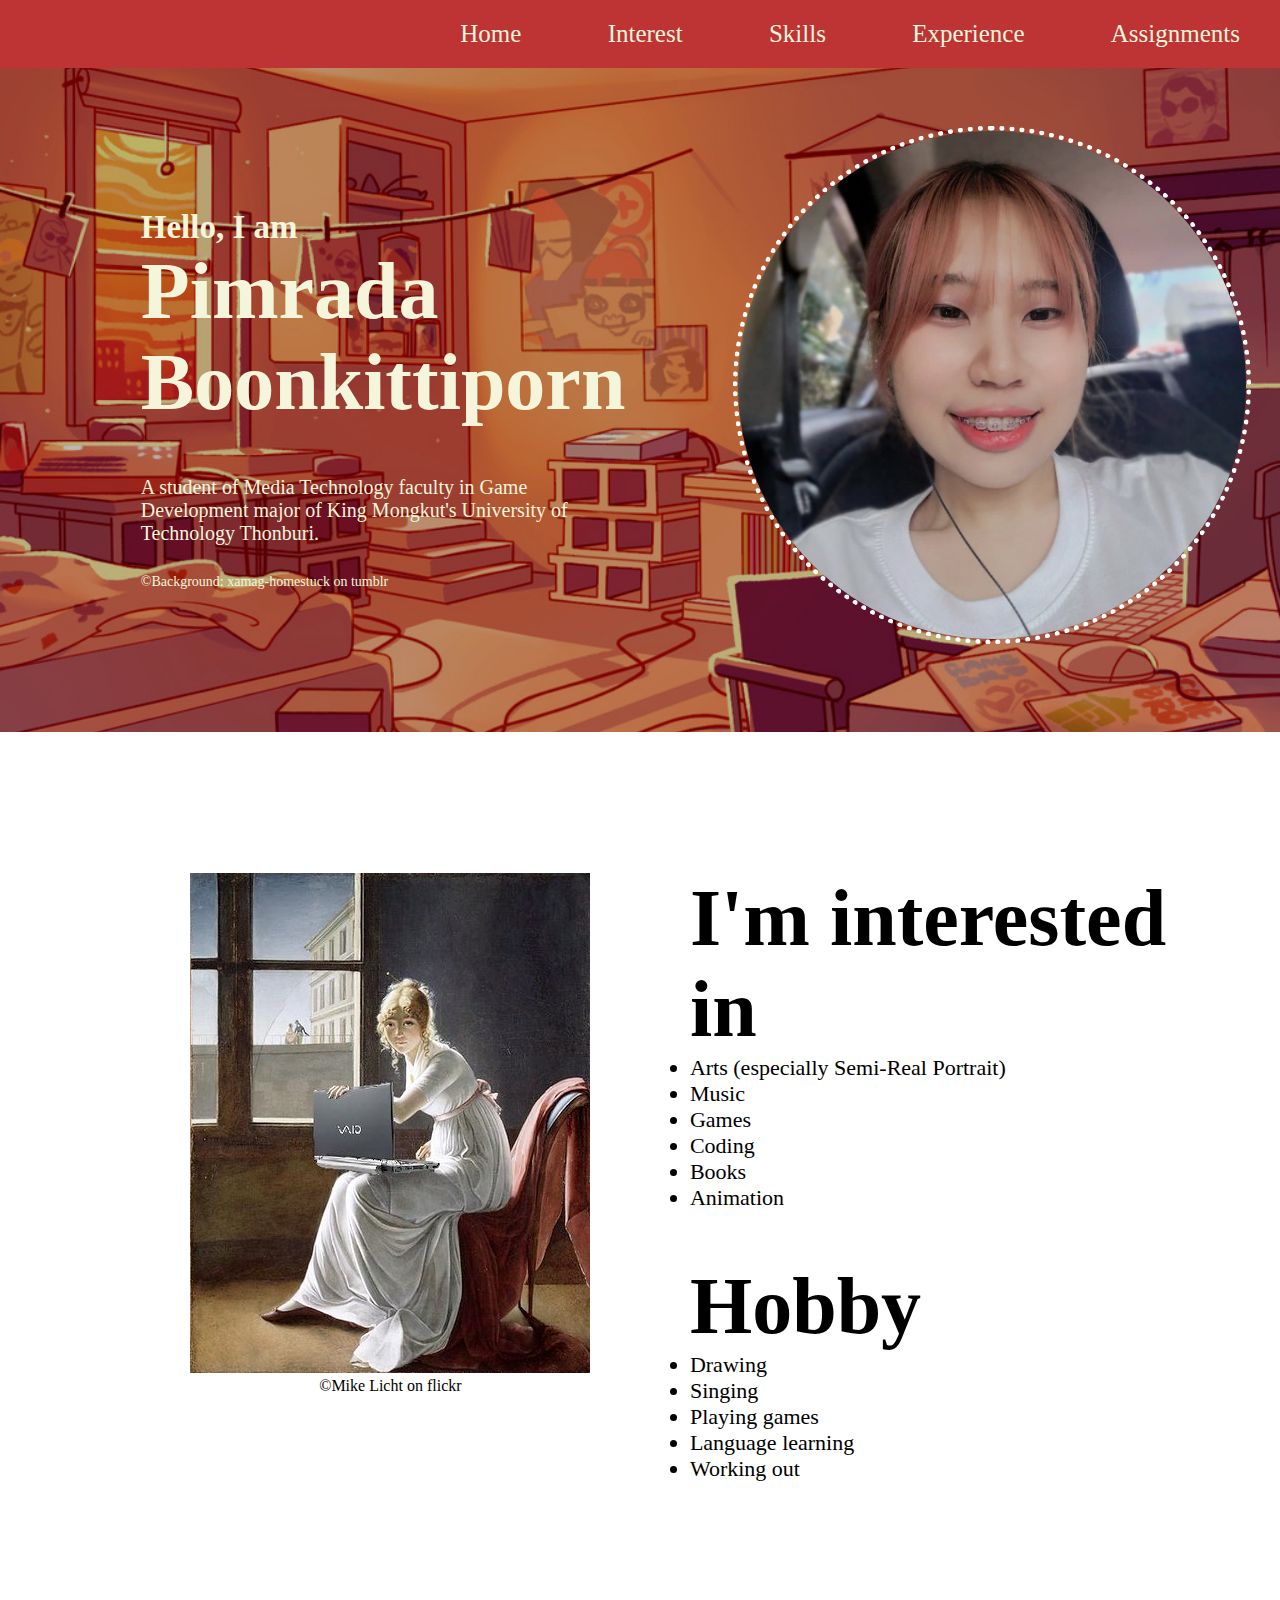
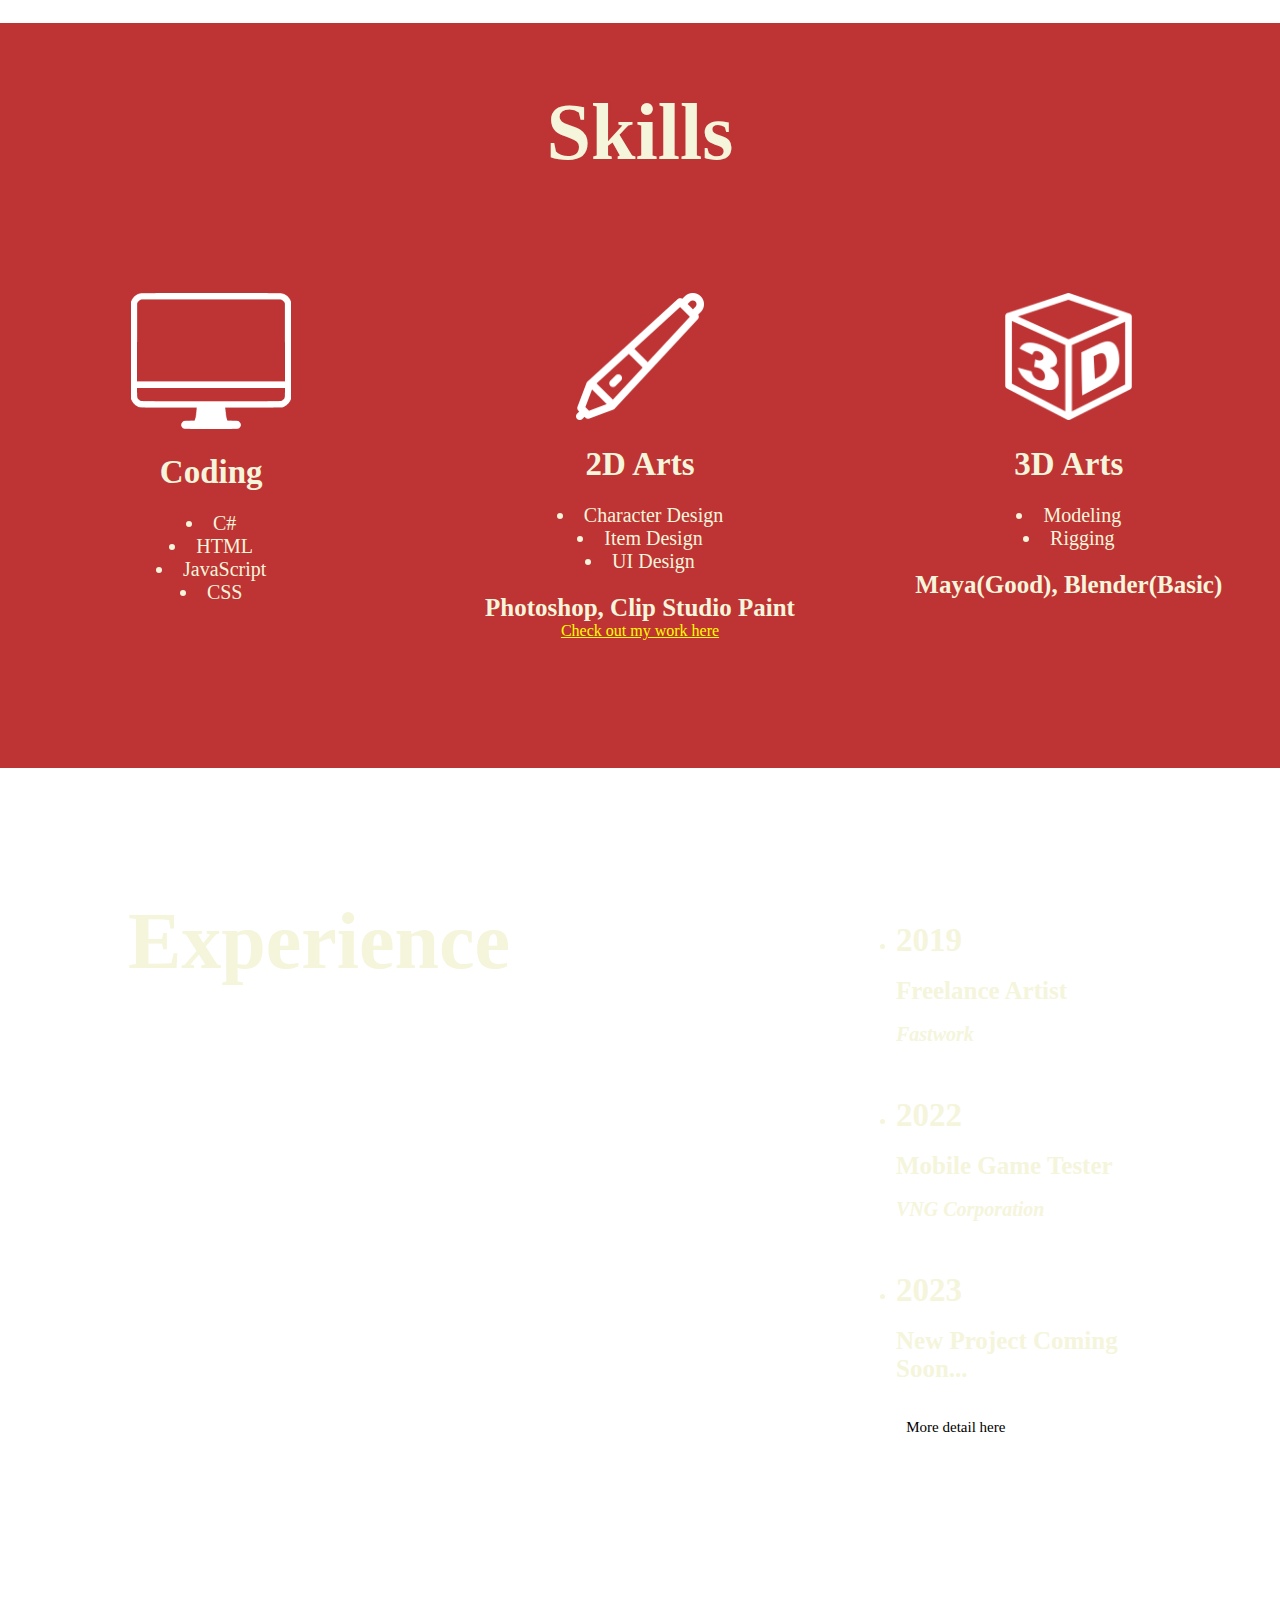
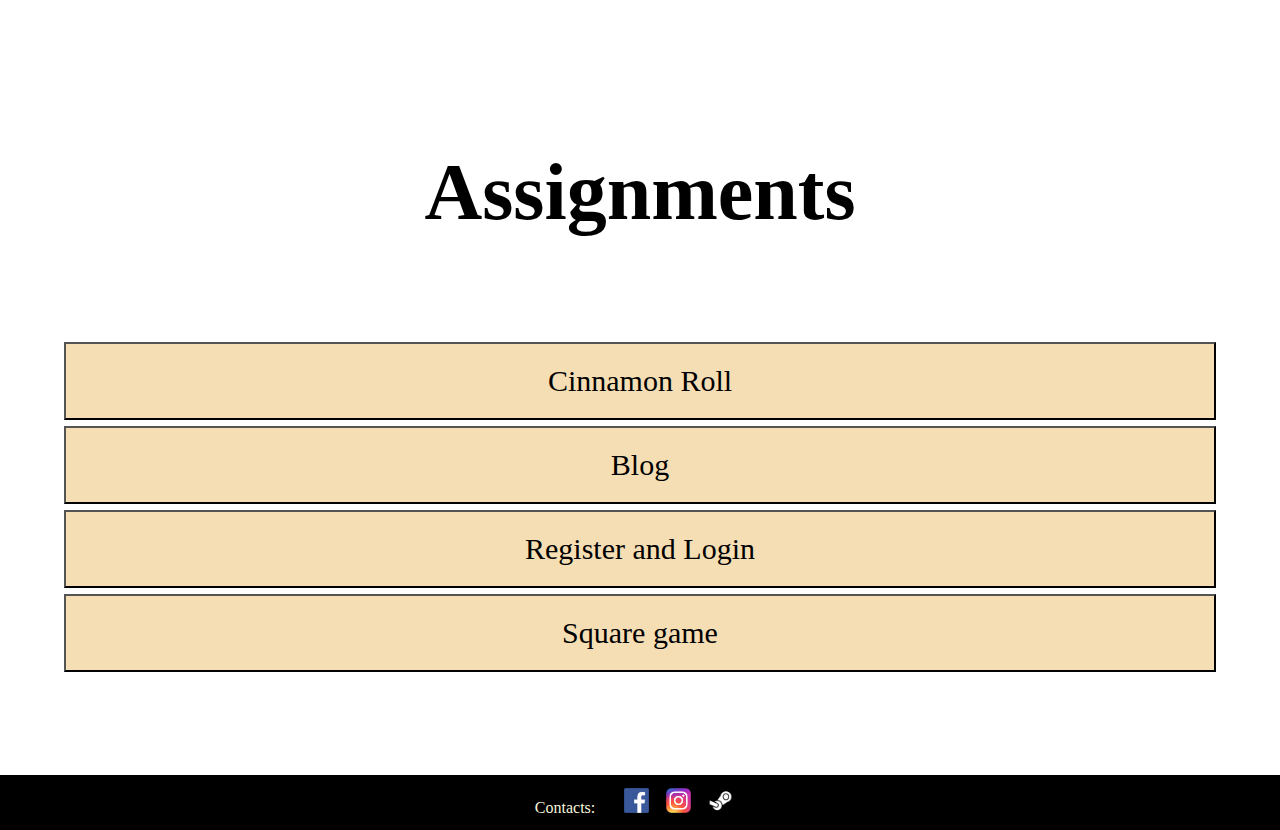
<file: index.html>
<!DOCTYPE html>
<html>
<head>
    <meta charset="UTF-8">
	<meta http-equiv='X-UA-Compatible' content='IE=edge'>
    <meta name="description" content="All about Pimrada">
    <meta name="viewport" content="width=device-width, initial-scale=1.0">
    <link rel='stylesheet' type='text/css' media='screen' href='main.css'>
	<script type="text/javascript" src="index.js"></script>
    <title>Pimrada Boonkittiporn</title>
</head>
<body>
	<div id="home">
		<div class="menu">
			<ul>
				<li><a href="#home">Home</a></li>
				<li><a href="#hobbyInterest">Interest</a></li>
				<li><a href="#introduce">Skills</a></li>
				<li><a href="#experience">Experience</a></li>
				<li><a href="#assignment">Assignments</a></li>
			</ul>
		</div>
		<div class="mainContent">
			<div id="name">
				<h2>Hello, I am</h2>
				<h1>Pimrada Boonkittiporn</h1>
				<div id="info">
					<span>A student of Media Technology faculty in Game Development major of King Mongkut's University of Technology Thonburi.</span>
					<br><br><span id="credit">©Background: xamag-homestuck on tumblr</span>
				</div>
			</div>
			<div id="myPic">
				<img id="myPic" src="pic/Pimrada.jpg" alt="pimrada641">
			</div>
		</div>
	</div>
	<div id="hobbyInterest">
		<div class="info">
			<div id="woman">
				<img src="pic/drawing2.jpg"><br>
				<span>©Mike Licht on flickr</span>
			</div>
			<div id="container">
				<h1 id="head2">I'm interested in</h1>
				<ul id="interest">
					<li>Arts (especially Semi-Real Portrait)</li>
					<li>Music</li>
					<li>Games</li>
					<li>Coding</li>
					<li>Books</li>
					<li>Animation</li>
				</ul>
				<h1 id="head2">Hobby</h1>
				<ul id="hobby">
					<li>Drawing</li>
					<li>Singing</li>
					<li>Playing games</li>
					<li>Language learning</li>
					<li>Working out</li>
				</ul>
			</div>
		</div>
	</div>
	<div id="introduce">
		<h1 id="head">Skills</h1>
		<div class="skills">
			<div id="coding">
			<img class="logo" src="pic/coding.png">
			<h2>Coding</h2>
				<ul>
					<li>C#</li>
					<li>HTML</li>
					<li>JavaScript</li>
					<li>CSS</li>
				</ul>
			</div>
			<div id="twod">
				<img class="logo" src="pic/2D.png">
				<h2 >2D Arts</h2>
				<ul>
					<li>Character Design</li>
					<li>Item Design</li>
					<li>UI Design</li>
				</ul>
				<h3>Photoshop, Clip Studio Paint</h3>
				<a href="https://docs.google.com/presentation/d/1gTUUhdmuDGo_79gBBszLtm8ohCVHpgSZOD8aHF0e3Ss/edit?usp=sharing" target="_blank">Check out my work here</a>
			</div>
			<div id="threed">
			<img class="logo" src="pic/3D.png">
			<h2>3D Arts</h2>
				<ul>
					<li>Modeling</li>
					<li>Rigging</li>
				</ul>
				<h3>Maya(Good), Blender(Basic)</h3>
			</div>
		</div>
	</div>
	<div id="experience">
		<div id="columns">
		<h1 id="head2">Experience</h1>
		<div id="content">
			<ul>
				<li id="fastwork">
					<h2>2019</h2><br>
					<h3>Freelance Artist</h3><br>
					<h4>Fastwork</h4>
				</li>
				<li id="vng">
					<h2>2022</h2><br>
					<h3>Mobile Game Tester</h3><br>
					<h4>VNG Corporation</h4>
				</li>
				<li>
					<h2>2023</h2><br>
					<h3>New Project Coming Soon...</h3>
					<button type="button" id="project">More detail here</button>
				</li>
			</ul>
		</div>
	</div>
	</div>
	<div id="assignment">
		<h1 id="head">Assignments</h1>
		<div id="work">
			<button type="button" id="cinnamon">Cinnamon Roll</button>
			<button type="button" id="blog">Blog</button>
			<button type="button" id="register">Register and Login</button>
			<button type="button" id="square">Square game</button>
		</div>
	</div>
	<div id="Contact">
		<div class="icon">
			<span id="con">Contacts:</span>
			<a href="https://www.facebook.com/pimrada641" target="_blank"><img src="pic/facebook.png"></a>
			<a href="https://www.instagram.com/q.prd/" target="_blank"><img src="pic/ig.png"></a>
			<a href="https://steamcommunity.com/id/pimrada641/" target="_blank"><img src="pic/steam.png"></a>
		</div>
	</div>
</body>
</html>
</file>
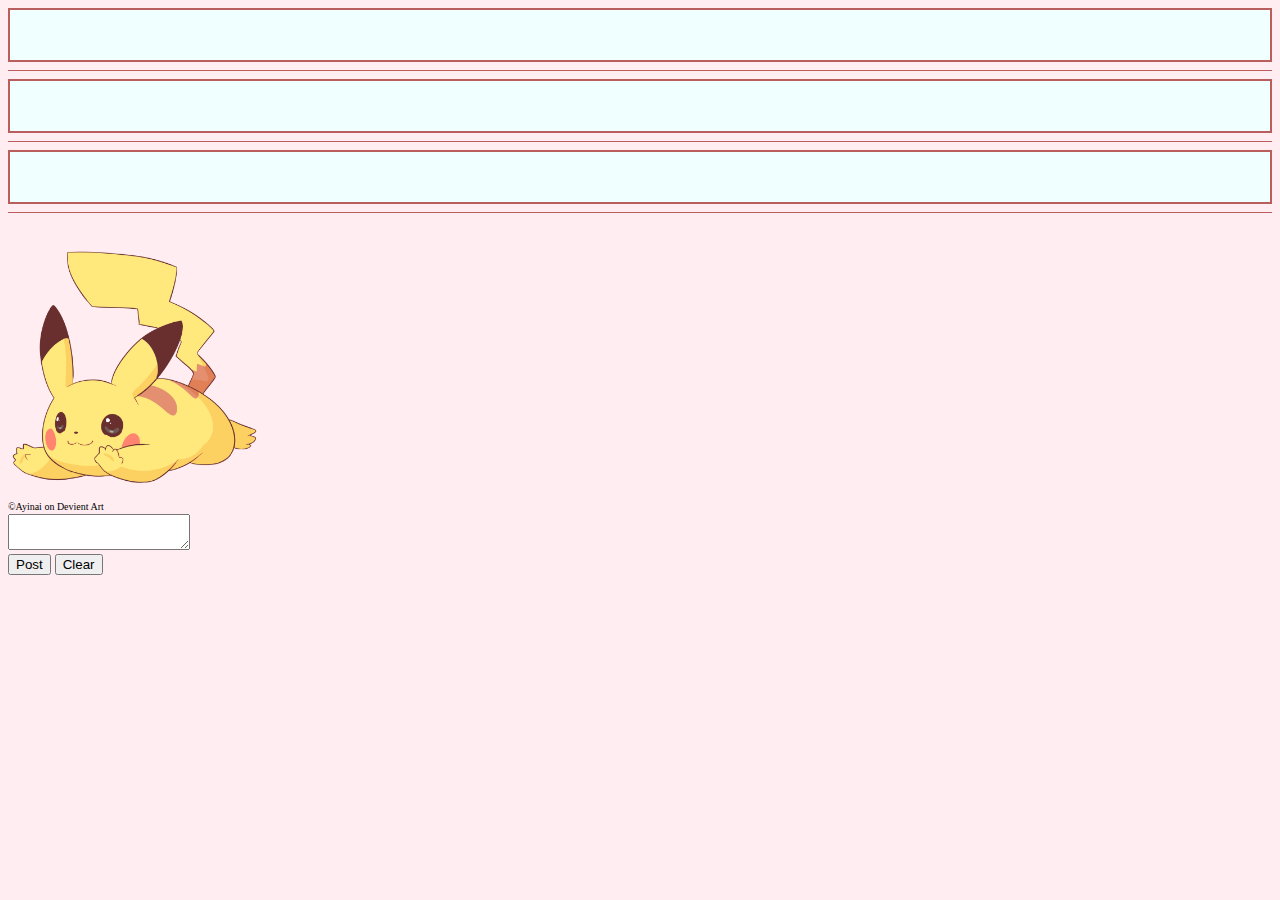
<file: assignment5/index.html>
<!DOCTYPE html>
<html>
<head>
	<meta charset='utf-8'>
	<meta http-equiv='X-UA-Compatible' content='IE=edge'>
	<title>Blogger</title>
	<meta name='viewport' content='width=device-width, initial-scale=1'>
	<link rel='stylesheet' type='text/css' media='screen' href='main.css'>
	<script src='main.js'></script>
</head>
<body>	
	<div id="topic1"></div>
	<hr>
	<div id="comment1"></div>
	<hr>
	<div id="comment2"></div>
	<hr>
	<br/>
	<img id="img01" src="pic/pikachu.png" alt="pikachu" /><br>
	<span>©Ayinai on Devient Art</span><br>
	<textarea name="text1" id="text1"></textarea> 
	<br/>
	<button type="button" onclick="postFunction()">Post</button>
	<button type="button" onclick="clearFunction()">Clear</button>
	
</body>
</html>
</file>
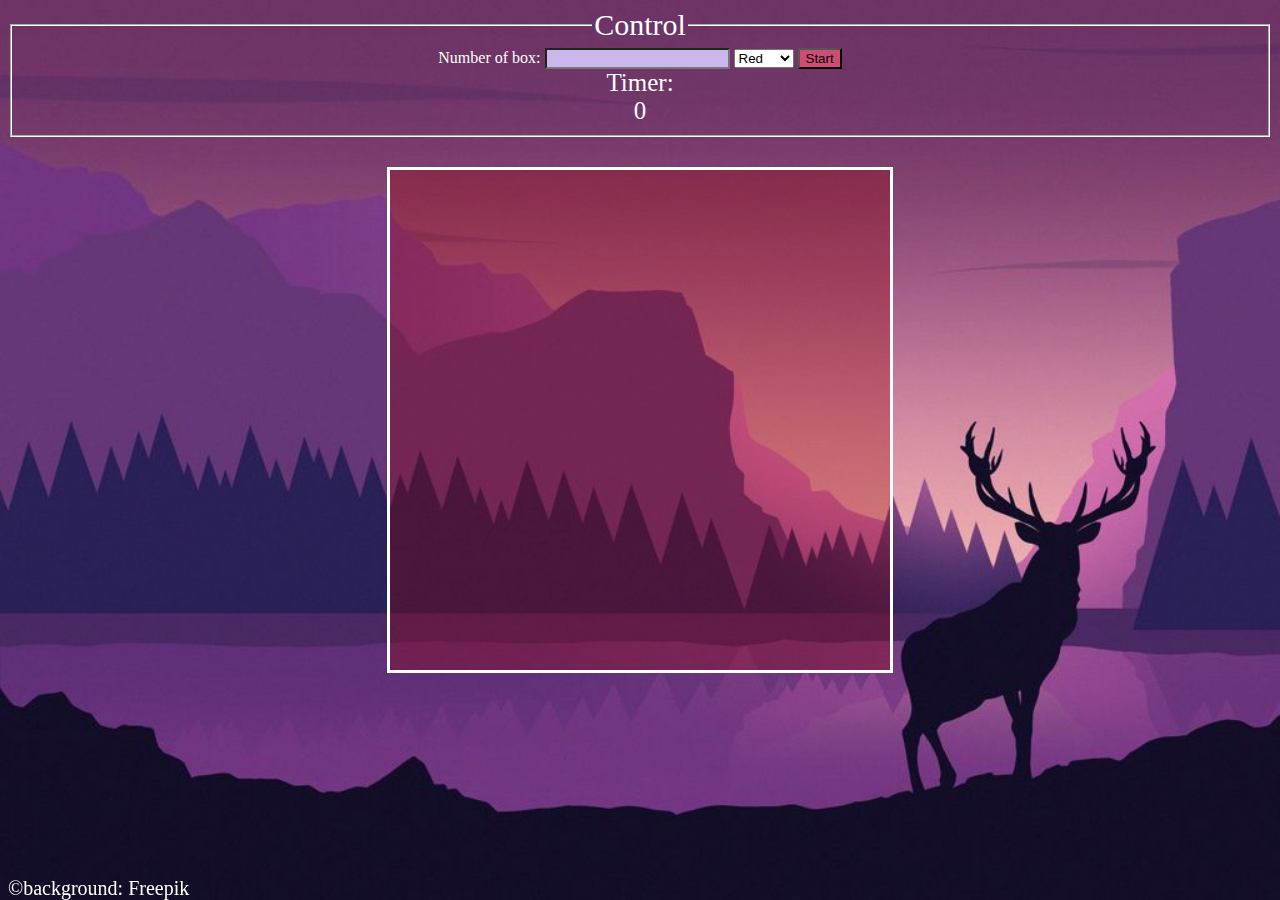
<file: assignment7/index.html>
<!DOCTYPE html>
<html>
	<head>
		<meta charset="UTF-8">
		<title>Square game</title>
		<script type="text/javascript" src="game.js"></script>
		<link rel="stylesheet" type="text/css" href="game.css">
	</head>
	<body>
		<!-- these codes were adapted from https://courses.cs.washington.edu/courses/cse154/17sp/lecture/more-dom/code/squares.html  -->

		<fieldset>
			<legend>Control</legend>
			Number of box: 
			<input type="text" name="numbox" id="numbox">
			<select name="color" id = "color">
  				<option value="red">Red</option>
  				<option value="blue">Blue</option>
  				<option value="green">Green</option>
			</select>
			<button id="start">Start</button>
			<div id="timerClock"> Timer:
				<div id="clock"></div>
			</div>
		</fieldset>
		<div id="game-container">
			<div id="game-layer"></div>
		</div>
		<div id="credit"><span>©background: Freepik</span></div>
	</body>
</html>
</file>
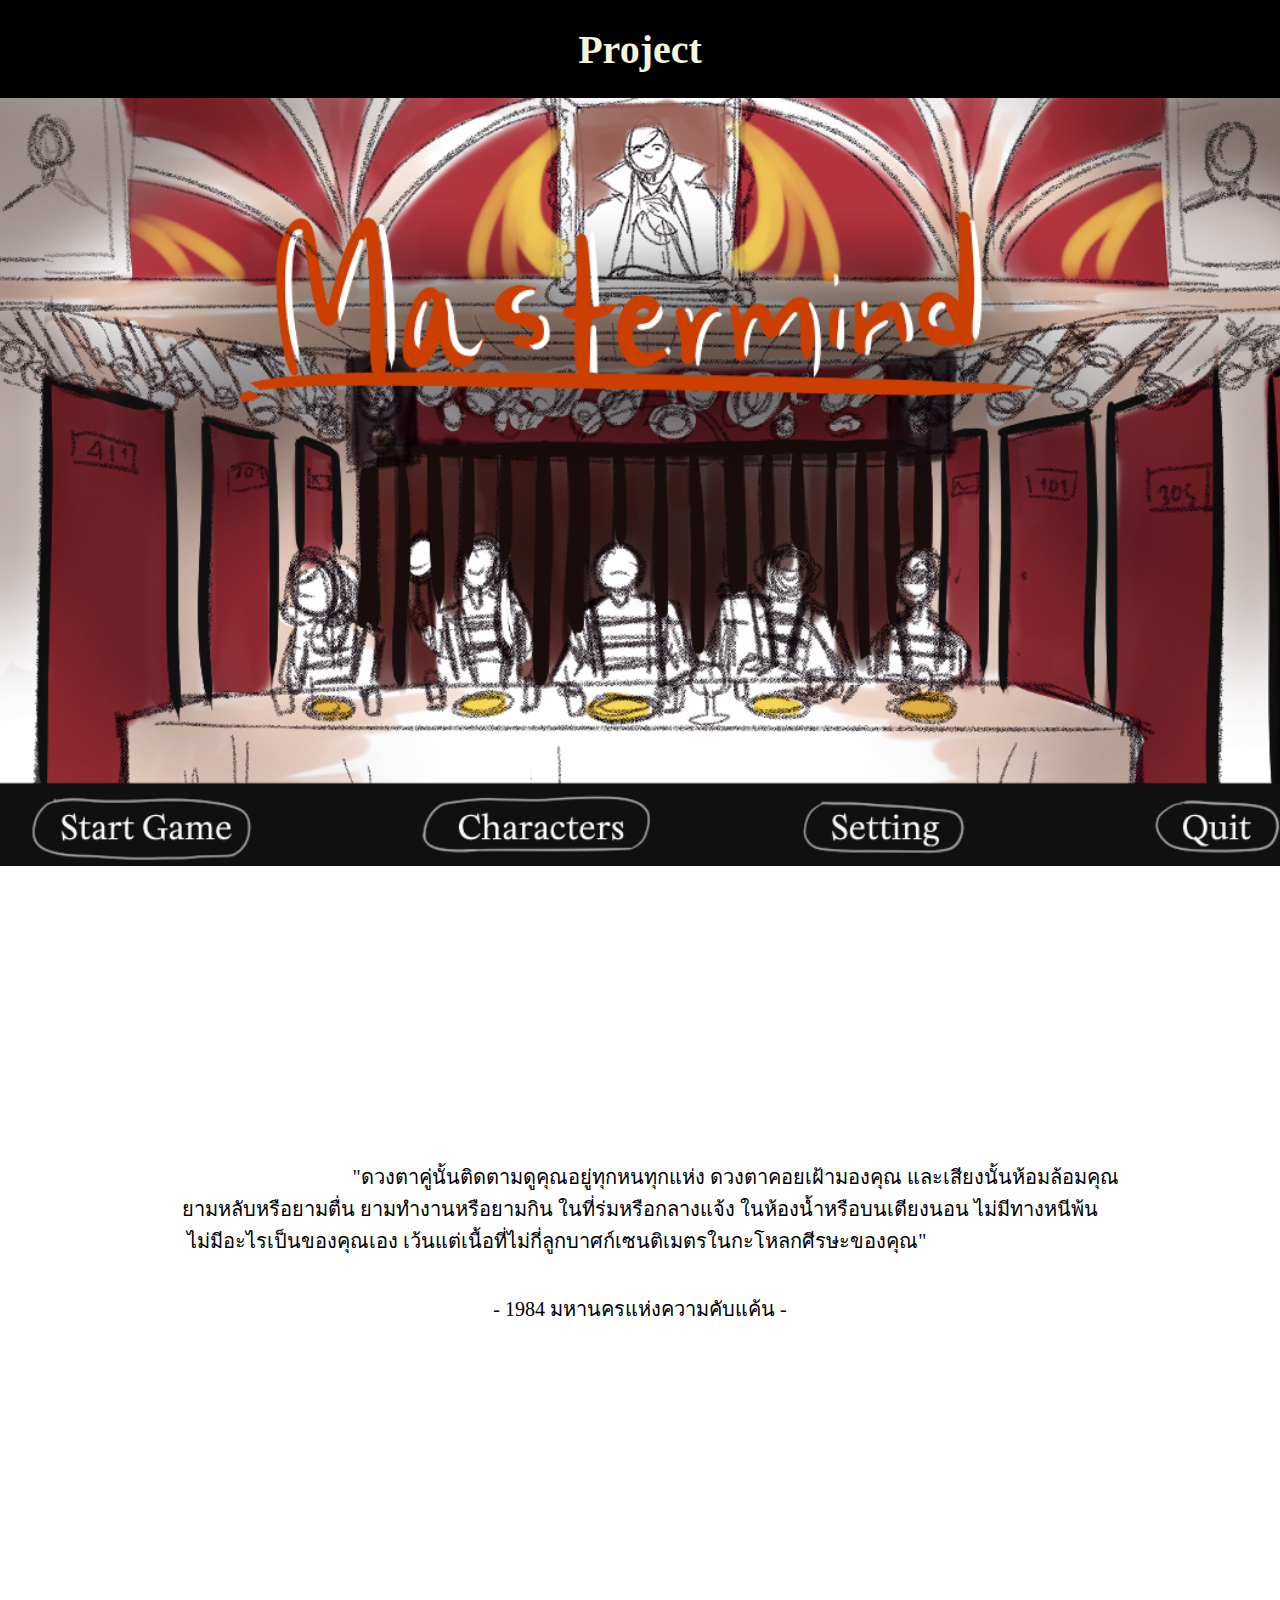
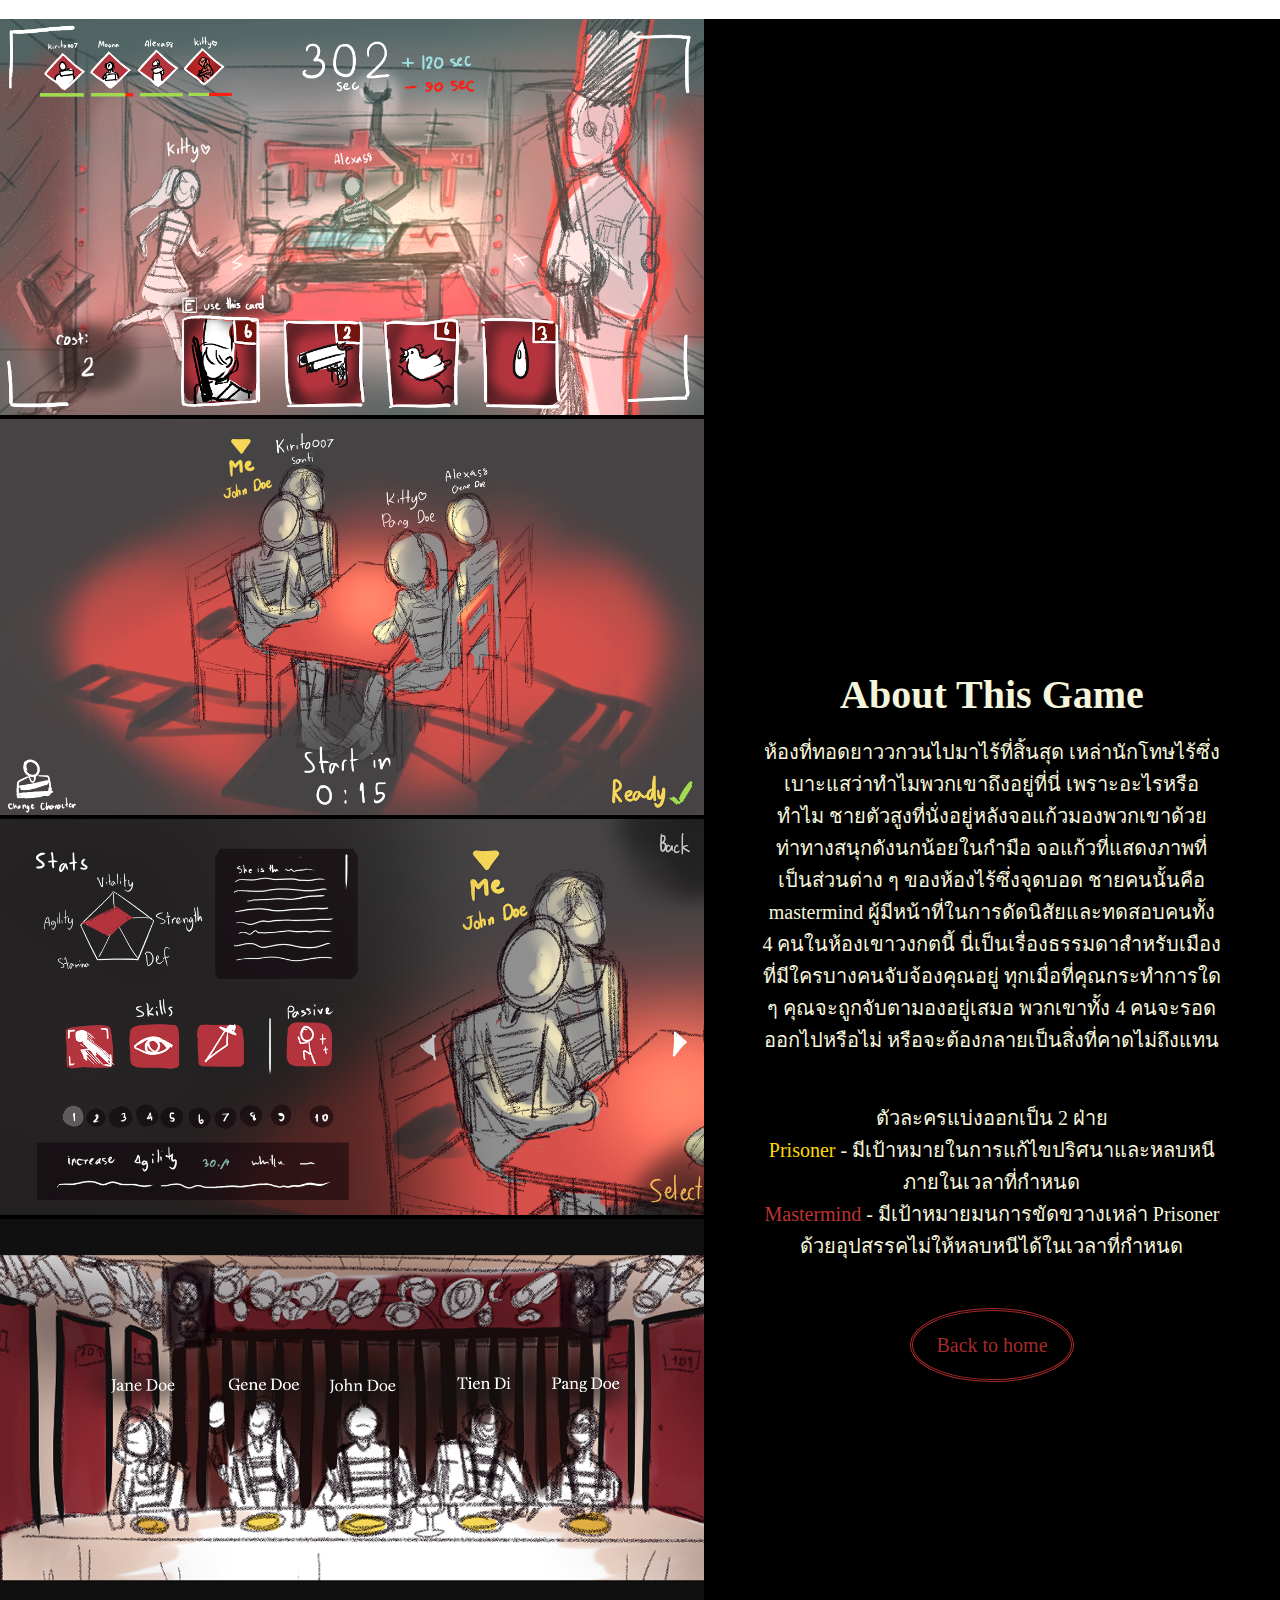
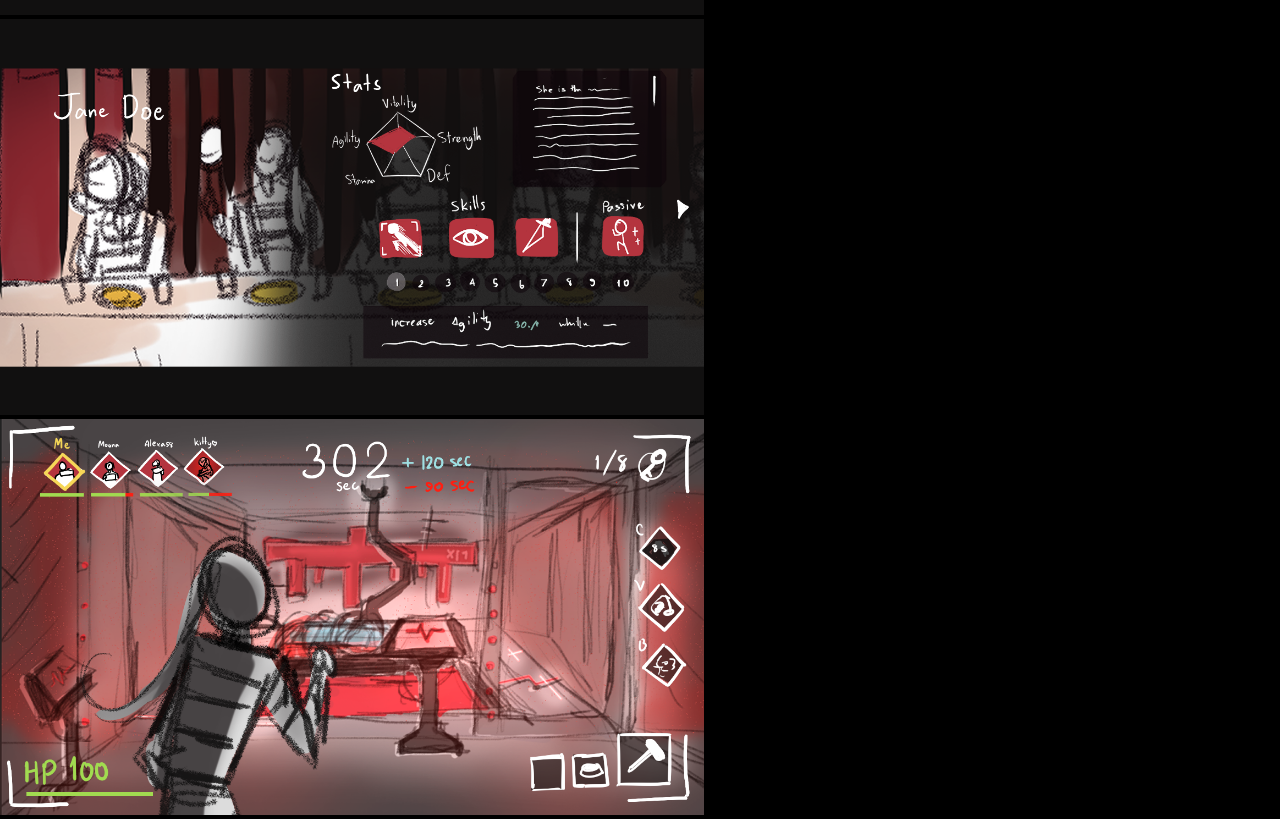
<file: project.html>
<!DOCTYPE html>
<html>
<head>
    <meta charset="UTF-8">
	<meta http-equiv='X-UA-Compatible' content='IE=edge'>
    <meta name="description" content="All about Pimrada">
    <meta name="viewport" content="width=device-width, initial-scale=1.0">
    <link rel='stylesheet' type='text/css' media='screen' href='main.css'>
    <title>Project</title>
</head>
<body>
    <div id="headui">
        <h5>Project</h5>
    </div>
    <div id="first"></div>
    <div id="descrip">
        <span> &emsp; "ดวงตาคู่นั้นติดตามดูคุณอยู่ทุกหนทุกแห่ง ดวงตาคอยเฝ้ามองคุณ และเสียงนั้นห้อมล้อมคุณ <br>
        ยามหลับหรือยามตื่น ยามทำงานหรือยามกิน ในที่ร่มหรือกลางแจ้ง ในห้องน้ำหรือบนเตียงนอน ไม่มีทางหนีพ้น<br>
        ไม่มีอะไรเป็นของคุณเอง เว้นแต่เนื้อที่ไม่กี่ลูกบาศก์เซนติเมตรในกะโหลกศีรษะของคุณ"</span><br><br><br>

        <span>- 1984 มหานครแห่งความคับแค้น -</span>
    </div>
    <div id="about">
        <div id="propic">
            <img src="pic/CAMviewNew.png">
            <img src="pic/Lobby-2new.png">
            <img src="pic/Lobby-CharacterSelectnew.png">
            <img src="pic/Characters.png">
            <img src="pic/Character2new.png">
            <img src="pic/PrisonerViewnew.png">
        </div>
        <div id="text">
        <div id="headui">
            <h5>About This Game</h5>
        </div>
        <span>ห้องที่ทอดยาววกวนไปมาไร้ที่สิ้นสุด เหล่านักโทษไร้ซึ่งเบาะแสว่าทำไมพวกเขาถึงอยู่ที่นี่ เพราะอะไรหรือทำไม ชายตัวสูงที่นั่งอยู่หลังจอแก้วมองพวกเขาด้วยท่าทางสนุกดังนกน้อยในกำมือ จอแก้วที่แสดงภาพที่เป็นส่วนต่าง ๆ ของห้องไร้ซึ่งจุดบอด ชายคนนั้นคือ mastermind ผู้มีหน้าที่ในการดัดนิสัยและทดสอบคนทั้ง 4 คนในห้องเขาวงกตนี้ นี่เป็นเรื่องธรรมดาสำหรับเมืองที่มีใครบางคนจับจ้องคุณอยู่ ทุกเมื่อที่คุณกระทำการใด ๆ คุณจะถูกจับตามองอยู่เสมอ พวกเขาทั้ง 4 คนจะรอดออกไปหรือไม่ หรือจะต้องกลายเป็นสิ่งที่คาดไม่ถึงแทน 
            <br><br><br>ตัวละครแบ่งออกเป็น 2 ฝ่าย  <br>
            <span id="prisoner">Prisoner</span> - มีเป้าหมายในการแก้ไขปริศนาและหลบหนีภายในเวลาที่กำหนด <br>
            <span id="mastermind">Mastermind</span> - มีเป้าหมายมนการขัดขวางเหล่า Prisoner ด้วยอุปสรรคไม่ให้หลบหนีได้ในเวลาที่กำหนด
        </span>
        <br><br><br><br><br><span><a href="index.html" id="back">Back to home<a></span>
    </div>
</body>
</html>
</file>
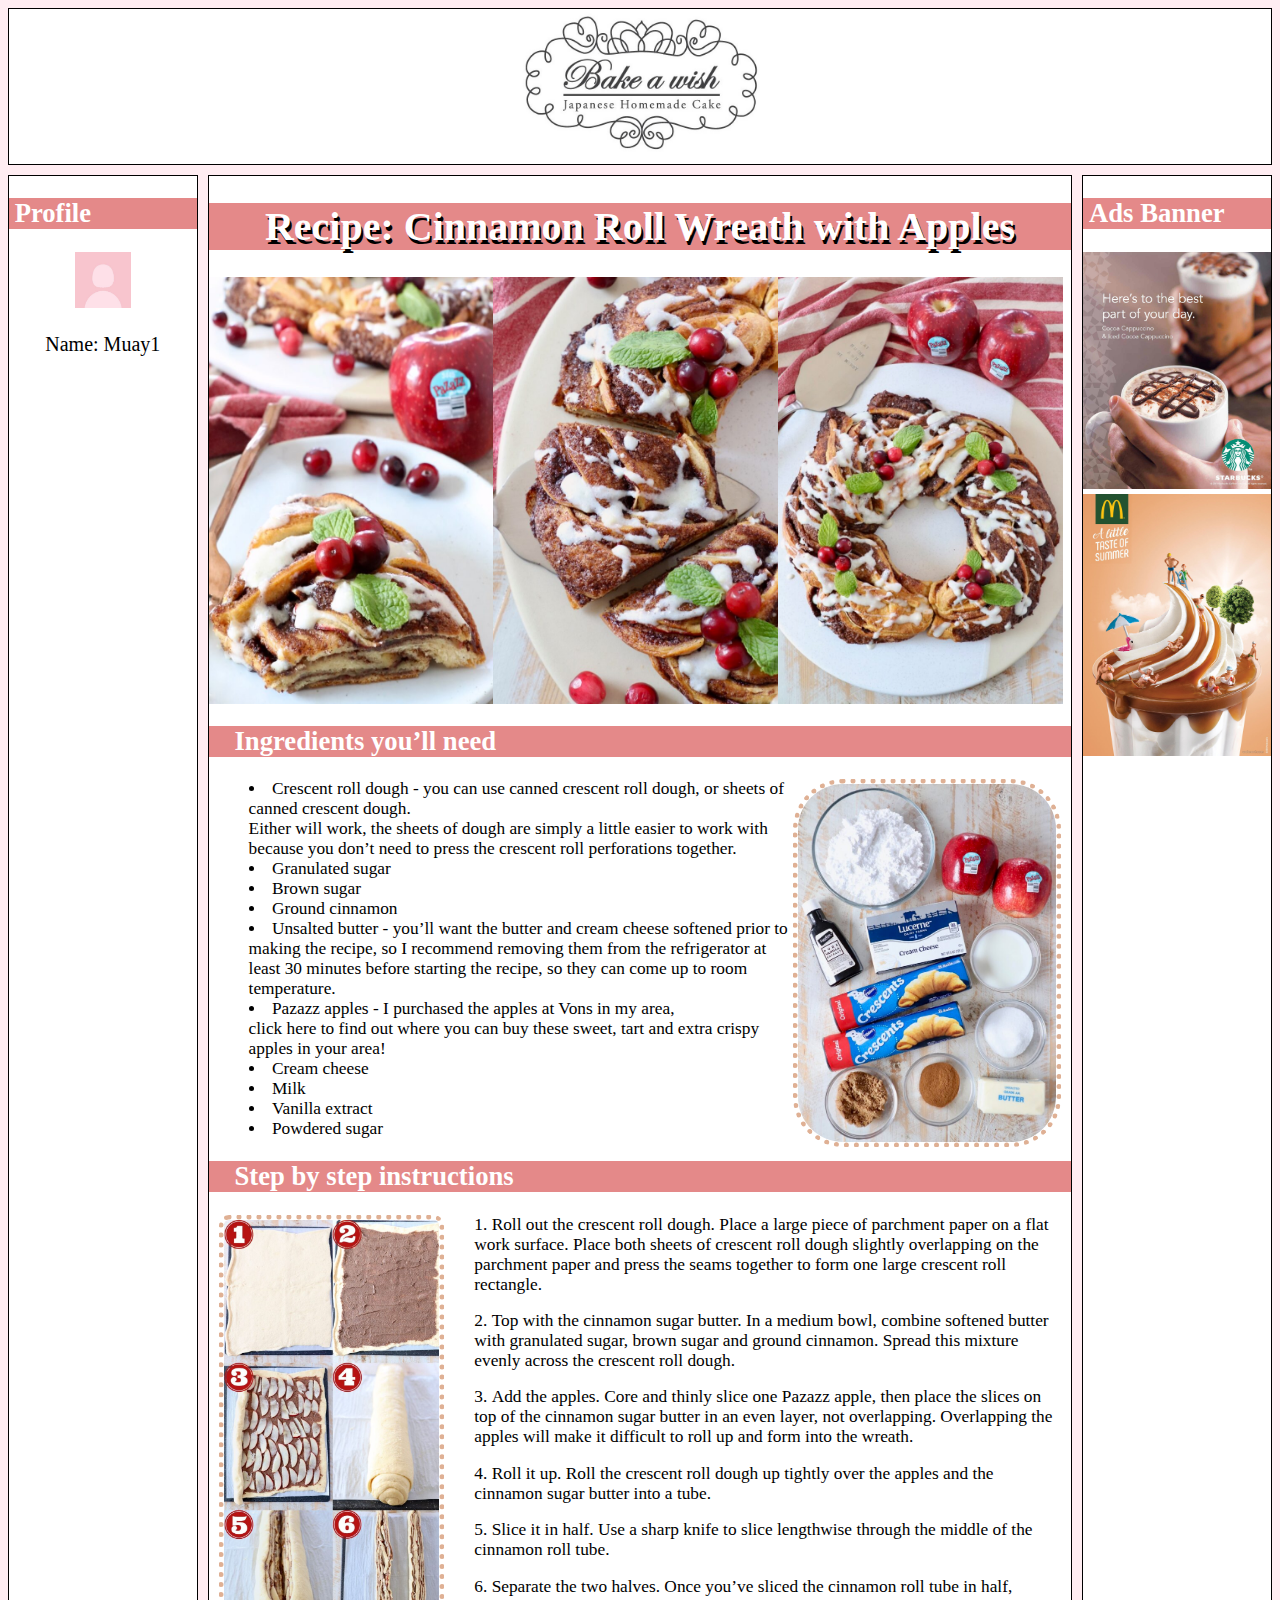
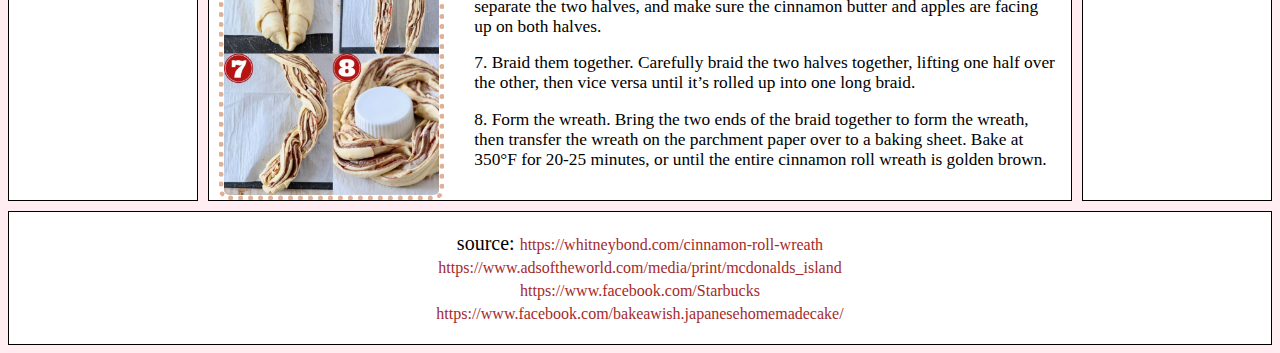
<file: assignment4/recipe.html>
<!DOCTYPE html>
<html>
<head>
	<meta charset='utf-8'>
	<meta http-equiv='X-UA-Compatible' content='IE=edge'>
	<title>Cinnamon Roll Wreath with Apples</title>
	<meta name='viewport' content='width=device-width, initial-scale=1'>
	<link rel='stylesheet' type='text/css' media='screen' href='main.css'>
	
</head>
<body>

	<div class="grid-container">
        <div id="header">
			<img src="pic/bakeAwish.jpg" alt="Recipe_Logo">
		</div>
        <div id="menu">
			<h2>Profile</h2>
			<img src="pic/profile_pic.png" alt="Profile_pic">
			<p>Name: Muay1</p>
		</div>
        <div id="main">
			<h1>Recipe: Cinnamon Roll Wreath with Apples</h1>

	<div class="Cinnamon">
	<img id="Cinnamon" src="pic/cinnamon-3.jpeg" alt="cinnamon"/>
	<img id="Cinnamon" src="pic/cinnamon-4.jpeg" alt="cinnamon"/>
	<img id="Cinnamon" src="pic/cinnamon-5.jpeg" alt="cinnamon"/>
	</div>

	<h2>Ingredients you’ll need</h2>

	<img id="ingrediants_pic" src="pic/cinnamon-1.jpeg" alt="ingrediants"/>
	
	<ul>
		<li>Crescent roll dough - you can use canned crescent roll dough, or sheets of canned crescent dough. </br>Either will work, the sheets of dough are simply a little easier to work with because you don’t need to press the crescent roll perforations together.</li>
		<li>Granulated sugar</li>
		<li>Brown sugar</li>
		<li>Ground cinnamon</li>
		<li>Unsalted butter - you’ll want the butter and cream cheese softened prior to making the recipe, so I recommend removing them from the refrigerator at least 30 minutes before starting the recipe, so they can come up to room temperature.</li>
		<li>Pazazz apples - I purchased the apples at Vons in my area, </br>click here to find out where you can buy these sweet, tart and extra crispy apples in your area!</li>
		<li>Cream cheese</li>
		<li>Milk</li>
		<li>Vanilla extract</li>
		<li>Powdered sugar</li>
	</ul>

	<h2>Step by step instructions</h2>

	<img id="description_pic" src="pic/cinnamon-2.jpeg" alt="1"/>
	<ol>
		<li>Roll out the crescent roll dough. Place a large piece of parchment paper on a flat work surface. Place both sheets of crescent roll dough slightly overlapping on the parchment paper and press the seams together to form one large crescent roll rectangle.</li>

		<li>Top with the cinnamon sugar butter. In a medium bowl, combine softened butter with granulated sugar, brown sugar and ground cinnamon. Spread this mixture evenly across the crescent roll dough.</li>
	
		<li>Add the apples. Core and thinly slice one Pazazz apple, then place the slices on top of the cinnamon sugar butter in an even layer, not overlapping. Overlapping the apples will make it difficult to roll up and form into the wreath.</li>

		<li>Roll it up. Roll the crescent roll dough up tightly over the apples and the cinnamon sugar butter into a tube.</li>

		<li>Slice it in half. Use a sharp knife to slice lengthwise through the middle of the cinnamon roll tube.</li>
	
		<li>Separate the two halves. Once you’ve sliced the cinnamon roll tube in half, separate the two halves, and make sure the cinnamon butter and apples are facing up on both halves.</li>

		<li>Braid them together. Carefully braid the two halves together, lifting one half over the other, then vice versa until it’s rolled up into one long braid.</li>

		<li>Form the wreath. Bring the two ends of the braid together to form the wreath, then transfer the wreath on the parchment paper over to a baking sheet. Bake at 350°F for 20-25 minutes, or until the entire cinnamon roll wreath is golden brown.</li>
	</ol>

		</div>
        <div id="right">
			<h2>Ads Banner</h2>
			<img src="pic/starbucks.jpg" alt="starbucks_pic">
			<img src="pic/mcdonald.jpg" alt="mc_pic">
		</div>
        <div id="footer">
			<p>
				source: <a href="https://whitneybond.com/cinnamon-roll-wreath">https://whitneybond.com/cinnamon-roll-wreath</a><br>
				<a href="https://www.adsoftheworld.com/media/print/mcdonalds_island">https://www.adsoftheworld.com/media/print/mcdonalds_island</a><br>
				<a href="https://www.facebook.com/Starbucks">https://www.facebook.com/Starbucks</a><br>
				<a href="https://www.facebook.com/bakeawish.japanesehomemadecake/">https://www.facebook.com/bakeawish.japanesehomemadecake/</a>
			</p>
		</div>
    </div>  



	
	
</body>
</html>
</file>
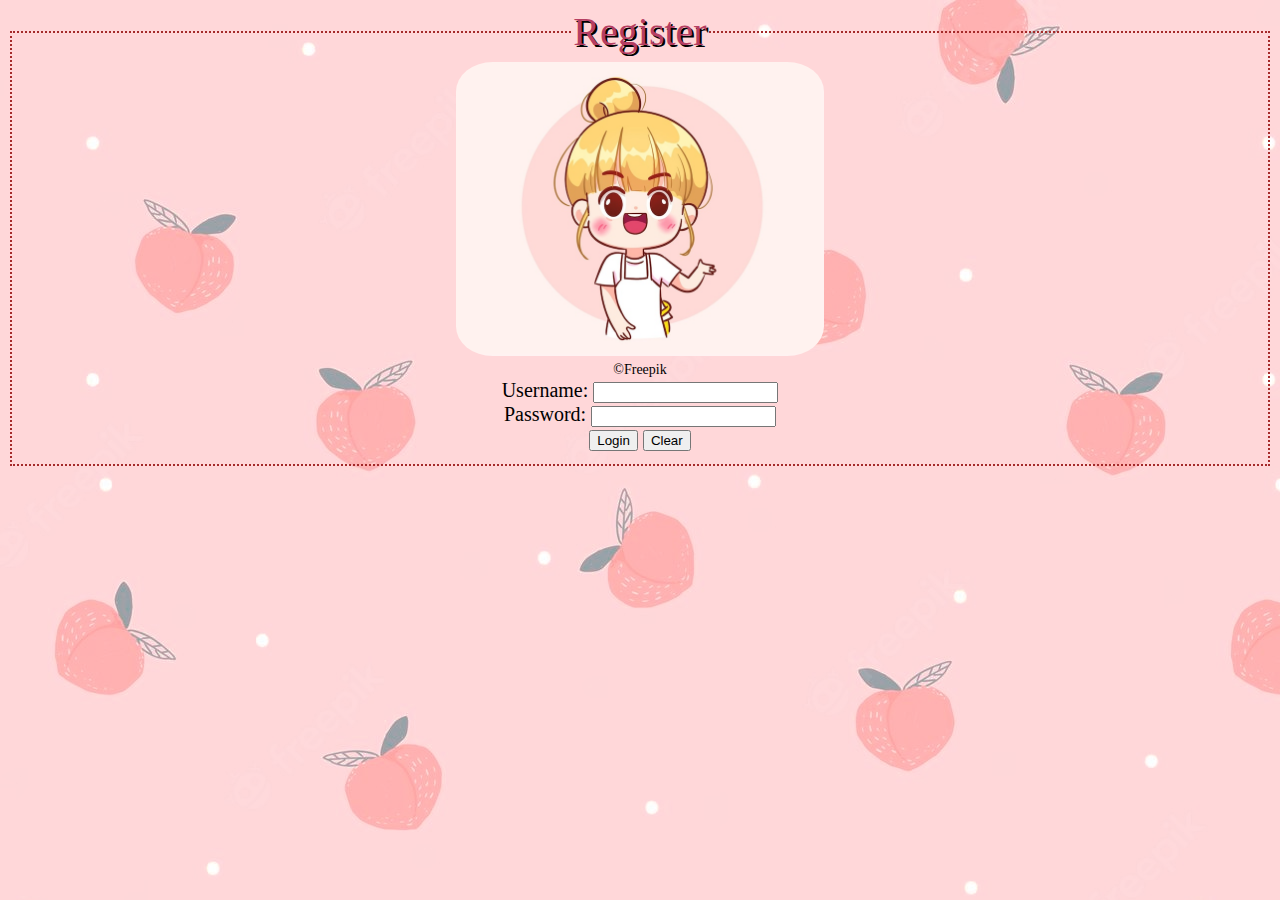
<file: assignment6/login.html>
<!DOCTYPE html>
<html>
<head>
	<meta charset='utf-8'>
	<meta http-equiv='X-UA-Compatible' content='IE=edge'>
	<title>Login</title>
	<meta name='viewport' content='width=device-width, initial-scale=1'>
	<link rel='stylesheet' type='text/css' media='screen' href='main.css'>
	<script src='login.js'></script>
</head>
<body>
	<form name="myLogin" id = "myLogin">
		<fieldset>
			<img src="pic/logo2.jpg" alt="logo">
			<span id="credit">©Freepik</span><br>
			<legend>Register</legend>
			Username: 
			<input type="text" name="username" id="username" required>
			<br>
			Password: 
			<input type="password" name="password" required>
			<br>
			<input type="submit" value="Login">
			<input type="reset" value="Clear">
		</fieldset>
	</form>
</body>
</html>
</file>
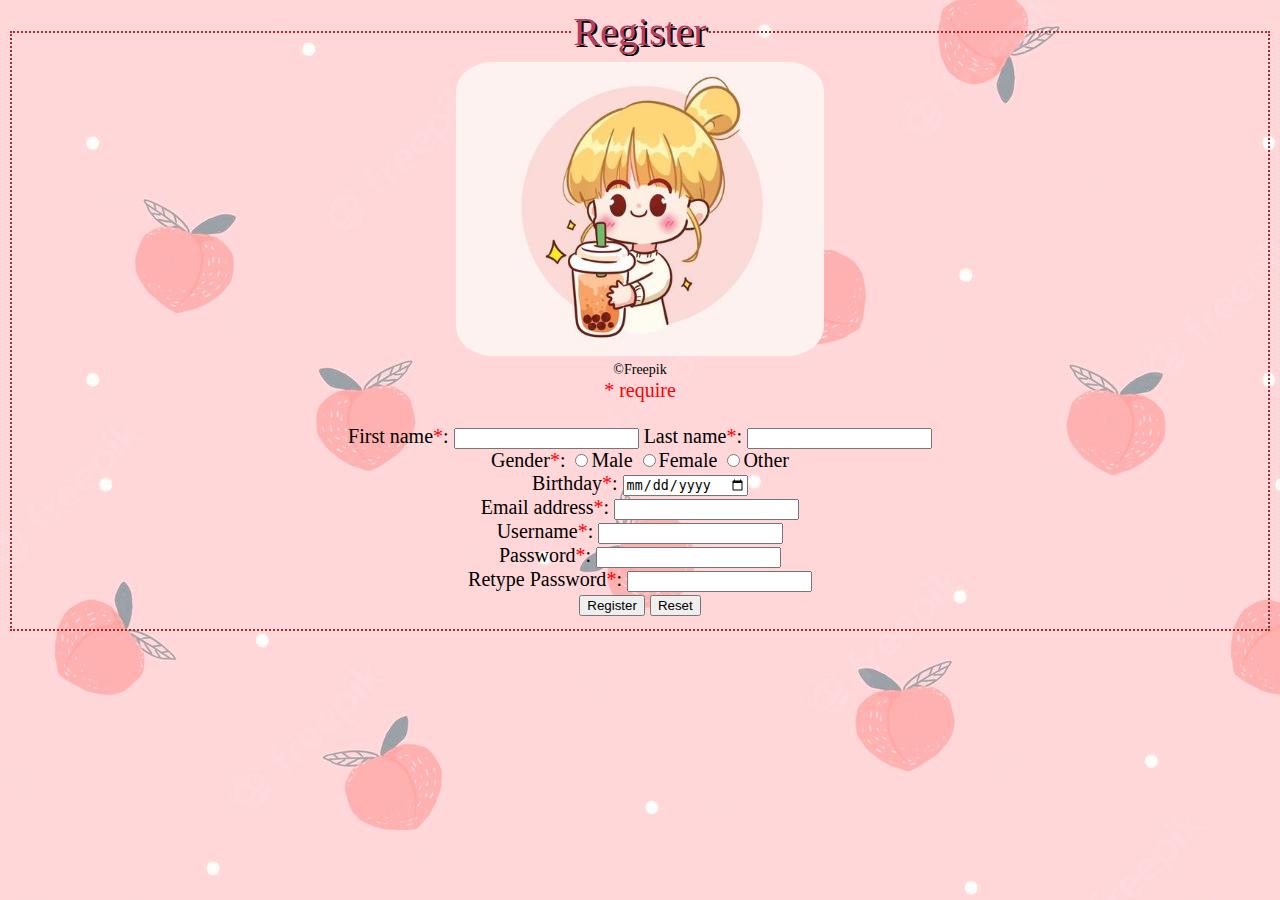
<file: assignment6/register.html>
<!DOCTYPE html>
<html>
<head>
	<meta charset='utf-8'>
	<meta http-equiv='X-UA-Compatible' content='IE=edge'>
	<title>Register</title>
	<meta name='viewport' content='width=device-width, initial-scale=1'>
	<link rel='stylesheet' type='text/css' media='screen' href='main.css'>
	<script src='register.js'></script>
</head>
<body>
	<form name="myForm" id="myForm" action="login.html">
		<fieldset>
			<legend>Register</legend>
			<img src="pic/logo.jpg" alt="logo">
			<span id="credit">©Freepik</span><br>
			<span>* require</span> <br>
			<span id="errormsg"></span> <br>
			First name<span>*</span>: 
			<input type="text" name="firstname" required>
			Last name<span>*</span>: 
			<input type="text" name="lastname" >
			<br>
			Gender<span>*</span>: 
			<input type="radio" name="gender" value="male" >Male
			<input type="radio" name="gender" value="female" >Female
			<input type="radio" name="gender" value="female" >Other
			<br>
			Birthday<span>*</span>: 
			<input type="date" name="bday" value="" >
			<br>
			Email address<span>*</span>: 
			<input type="email" name="email" >
			<br>
			Username<span>*</span>: 
			<input type="text" name="username" >
			<br>
			Password<span>*</span>: 
			<input type="password" name="password" required>
			<br>
			Retype Password<span>*</span>: 
			<input type="password" name="retypePassword" required>
			<br>
			<input type="submit" value="Register">
			<input type="reset" value="Reset">
		</fieldset>
	</form>
</body>
</html>
</file>
<file: main.css>
*{
   margin: 0;
   padding: 0;
   font-family: 'Tw Cen MT';
   box-sizing: border-box;
    /* ©xamag-homestuck on tumblr https://xamag-homestuck.tumblr.com/post/187800640245/embed */
}
html {
    scroll-behavior: smooth;
  }
h1{
    font-size: 80px;
}
h2{
    font-size: 33px;
}
h3{
    font-size: 25px;
}
h4{
    font-size: 20px;
    font-style:oblique;
}
.menu{
    background-color:rgb(190, 51, 51);
    width: 100%;
    margin: auto;
    display: flex;
    justify-content: flex-end;
    font-size: 25px;
    font-family: 'Tw Cen MT';
    user-select: none;
}
.menu ul li{
    padding: 20px 20px;
    list-style: none;
    display: inline-block;
    margin: 0 20px;
    position: relative;
}

.menu ul li a{
    color: beige;
    text-decoration: none;
    transition: .4s;
}

.menu ul li a:hover{
    color: rgb(250, 215, 16);
    transition: .4s;
    padding: 20px;
}
#home{
    background-attachment: fixed;
    background-image: url(pic/bg.png);
    background-size:cover;
    background-position: center;
}
.mainContent{
    display: grid;
    height: 100%;
    grid-template-columns: 55% 45%;
    color: beige;

}
#info{
    padding-top: 10%;
    font-size: 20px;
}
#name{
    left: 8%;
    margin: auto auto;
    display: block;
    padding: 20%;
    grid-column: 1 / span 1;
}
#myPic{
    grid-column: 2 / span 1;
}
#myPic img{
    width: 90%;
    border-radius: 50%;
    border: 5px dotted white;
    margin: 10% auto;
    display: block;
}
#credit{
    font-size: 14px;
}

.info{
    display: grid;
    padding: 11%;
    grid-template-columns: 50% 50%;
    grid-gap: 5%;
}
#woman{
    grid-column: 1 / span 1;
    text-align: center;
}

#info img{
    width: auto;
}
#container{
    grid-column: 2 / span 1;
}
#container li{
    font-size: 22px;
}

#interest{
    margin-bottom: 10% ;
    color: black;
}

#introduce{
    background-attachment: fixed;
    background-color:rgb(190, 51, 51);
    background-size: cover;
    background-position: center;
    color: beige;
}
#head{
    padding: 5%;
    text-align: center;
    margin-bottom: 4%;
}
.skills{
    display: grid;
    grid-template-columns: 33% auto 33%;
    grid-gap: 5px;
    text-align: center;
    padding-bottom: 10%;
}
.skills ul{
    padding: 5%;
    font-size: 20px;
    list-style-position: inside;
}
#coding{
    grid-column: 1 / span 1;
}
#coding img{
    width: 38%;
}
.logo{
    width: 30%;
    padding-bottom: 5%;
}
#twod{
    grid-column: 2 / span 1;
}
#twod a{
    color:yellow;
}
#threed{
    grid-column: 3 / span 1;
}

#experience{
    background-image: url(pic/experience.png);
    background-attachment:fixed;
    background-size:cover;
    background-repeat: no-repeat;
    background-position: center;
    padding: 10%;
    color: beige;
}
#columns{
    display: grid;
    grid-template-columns: 50% 50%;
}

#head2{
    grid-column: 1 / span 1;
}
#content{
    grid-column: 2 / span 1;
    padding-top: 5%;
    padding-left: 50%;
}
#content li{
    margin-bottom: 20%;
}

#assignment{
    padding: 5%;
}

#project{
    background-color: white;
    padding: 4%;
    font-size: 15px;
    border-radius: 5%;
    margin-top: 10%;
    border-style: none;
    color: black;
}

button{
    position: relative;
    background-color:wheat;
    padding: 20px;
    font-size: 30px;
    transition: .4s;
}

button:hover{
    position: relative;
    background-color:rgb(190, 51, 51);
    font-size: 30px;
    transition: .4s;
}

h4 img{
    width: 10%;
    margin-right: 3%;
}

#work{
    display: grid;
    grid-gap: 2%;
    text-align: center;
    margin-bottom: 5%;
}
#Contact{
    background-color: black;
    background-size:contain;
    padding: 1%;
}
.icon a{
    padding-right: 1%;
}
.icon{
    text-align: center;
    color: beige;
}
.icon img{
    width: 2%;
}
#con{
    padding-right: 2%;
}

@media only screen and (max-width: 1000px){
    h1{
        font-size: 60px;
    }
    .home{
        height: 800px;
    }
    .mainContent{
        display: grid;
        grid-template-columns: auto;
    }
    #info{
        padding-top: 2%;
        font-size: 20px;
    }
    #name{
        grid-column: 1 / span 1;
        padding: 3%;
        display: block;
        text-align: center;
    }
    #myPic{
        grid-column: 1 / span 1;
    }
    #myPic img{
        width: 40%;
        margin-bottom: 20%;
    }
    .info{
        display: grid;
        padding: 11%;
        grid-template-columns: auto;
    }
    #woman{
        grid-column: 1 / span 1;
    }
    #container{
        grid-column: 1 / span 1;
        margin-bottom: 20%;
    }
    .skills ul{
        padding: 5%;
        font-size: 18px;
        list-style-position: inside;
    }
    .skills h3{
        font-size: 20px;
    }
    
}
@media only screen and (max-width: 500px){
    h1{
        font-size: 60px;
    }
    .home{
        background-size:cover;
        background-repeat: no-repeat;
    }
    .mainContent{
        display: grid;
        grid-template-columns: auto;
    }
    #name{
        grid-column: 1 / span 1;
        text-align: center;
        padding-top: 5%;
    }
    #myPic{
        grid-column: 1 / span 1;
    }
    #myPic img{
        width: 40%;
    }
    #content{
        grid-column: 1 / span 1;
    }
    #head2{
        text-align: center;
    }
    #columns{
        display: grid;
        grid-template-columns: auto;
    }
    #content{
        padding-left: 30%;
    }
    .info{
        display: grid;
        padding: 11%;
        grid-template-columns: auto;
        grid-gap: 5%;
    }
    #woman{
        grid-column: 1 / span 1;
    }
    #container{
        grid-column: 1 / span 1;
    }
    .skills ul{
        padding: 5%;
        font-size: 18px;
        list-style-position: inside;
    }
    .skills h3{
        font-size: 20px;
    }
}

h5{
    text-align: center;
    font-size: 40px;
    
}
#headui{
    background-color:rgb(0, 0, 0);
    width: 100%;
    font-family: 'Tw Cen MT';
    user-select: none;
    padding: 2%;
    color: beige;
}

#first{
    width: 100%;
    background-image: url(pic/projectbg.png);
    background-size:cover;
    background-position: center;
    padding: 30%;
}
#descrip{
    background-color: white;
    background-size:cover;
    background-position: center;
    margin-top: 23%;
    margin-bottom: 23%;
    text-align: center;
}
#descrip span{
    font-family: 'Prompt';
    margin: 13%;
    font-size: 20px;
    text-align: center;
}
#about{
    background-color: rgb(0, 0, 0);
    background-size:cover;
    background-position: center;
    grid-template-columns: 55% 45%;
    display: grid;
    height: 100%;
}
#about img{
    width: 100%;
    grid-column: 1 / span 1;
}

#text{
    margin-left: 10%;
    padding-top: 80%;
    text-align: center;
    margin-top: 30%;
    width: 80%;
    grid-column: 2 / span 1;
    padding-bottom: 10% ;
}
#text span{
    color: beige;
    font-family: 'Prompt';
    font-size: 20px;
}

#text span #prisoner{
    color:gold;
}

#text span #mastermind{
    color: rgb(190, 51, 51);
}

#about #headui{
    padding-top: 4%;
    padding-bottom:  4%;
    grid-column: 1 / span 2;
}
#back{
    text-decoration: none;
    font-size: 20px;
    color: brown;
    border-style:double;
    border-radius: 50%;
    padding: 5%;
    margin-bottom: 10%;
}
</file>
<file: assignment5/main.css>
body{
    background-color: rgba(255, 217, 228, 0.486);
}

hr{
    background-color: rgb(185, 93, 93); height: 1px; border: 0;
}

div{
    border: 2px solid rgb(185, 93, 93);
    background-color: azure;
    margin: auto;
    height: 50px;
}

img{
    width: 20%;
}
span{
    font-size: 10px;
}
</file>
<file: assignment7/game.css>
#game-container {
	margin-top: 30px;
    display: flex;
    justify-content: space-around;
}

#game-layer {
    position: relative;
    width: 500px;
    height: 500px;
    background-color: hsla(0, 100%, 30%, 0.3);;
    border: 3px solid white;
}

.square {
    position: absolute;
    width: 25px;
    height: 25px;
    border: 3px solid black;
}

.red{
    background-color: red; 
}
.blue{
    background-color: blue; 
}

.green{
    background-color: green; 
}

legend{
    font-size: 30px;
}

body{
    background-image: url(pic/bg.jpg);
    color: white;
    background-size: 100%;
    background-attachment: fixed;
    background-size:cover;
    font-family: 'Tw Cen MT', 'Times New Roman', Times, serif;
}

fieldset{
    text-align: center;
    border-color: white;
}

#timerClock{
    font-size: 25px;
}

input{
    background-color:rgb(202, 183, 236);
}

button{
    background-color:rgb(207, 76, 116);
}
#credit{
    font-size: 20px;
    bottom: 0%;
    position: fixed;
}
</file>
<file: assignment4/main.css>
/* Column Setting */

body{
    background-color: rgba(255, 217, 228, 0.486);
}

.grid-container{
    display: grid;
    grid-template-columns: 15% auto 15%;
    grid-gap: 10px;
}

.grid-container > div{
    border: 1px solid black;
    font-size: 20px;
    text-align: center;
    background-color:white;
}


#header{
    grid-column: 1 / span 3;
}

#menu{
    grid-column: 1 / span 1;
}

#main{
    grid-column: 2 / span 1;
}
#right{
    grid-column: 3 / span 1;
}

#footer{
    grid-column: 1 / span 3;
}

@media only screen and (max-width: 767px){
    .grid-container{
        display: grid;
        grid-template-columns: auto 20%;
        grid-gap: 10px;
    }
    #header{
        grid-column: 1 / span 2;
    }
    
    #menu{
        grid-column: 1 / span 2;
        text-align: left;
    }
    
    #menu div{
        display: inline-block;
    }

    #main{
        grid-column: 1 / span 1;
    }
    #right{
        grid-column: 2 / span 1;
    }
    #footer{
        grid-column: 1 / span 2;
    }
}

@media only screen and (max-width: 500px){
    .grid-container{
        display: grid;
        grid-template-columns: auto;
        grid-gap: 10px;
    }
    #header{
        grid-column: 1 / span 1;
    }
    
    #menu{
        grid-column: 1 / span 1;
    }
    
    #main{
        grid-column: 1 / span 1;
    }
    #right{
        grid-column: 1 / span 1;
    }
    #footer{
        grid-column: 1 / span 1;
    }
}

/* End Column Setting */

h1{
    font-family: 'Tw Cen MT', 'Times New Roman', Times, serif;
    font-size: 30pt;
    background-color: rgb(228, 137, 137);
    color: rgb(255, 255, 255);
    text-align: center;
    text-shadow: 2px 4px rgb(0, 0, 0);
}

h2{
    font-family: 'Tw Cen MT', 'Times New Roman', Times, serif;
    background-color: rgb(228, 137, 137);
    color: rgb(255, 255, 255);
    text-align: left;
    padding-left: 3%;
    font-size: 20pt;
}

h3{
    font-family: 'Tw Cen MT', 'Times New Roman', Times, serif;
    background-color:  rgb( 244, 243, 238);
    font-size: 25pt;
    text-shadow: 2px 3px rgb(255, 255, 255);
}

ul{
    font-size: 13pt;
    font-family: 'Segoe UI Light', 'Times New Roman', Times, serif;
    text-align: left;
}

ul li {
    list-style-position: inside;
 }

ol{
    font-size: 13pt;
    font-family: 'Segoe UI Light', 'Times New Roman', Times, serif;
    text-align: left;
}

ol li {
    list-style-position: inside;
    margin: 2%;
 }

img{
    width: 30%;
}

div{
    font-size: 15pt;
    font-family: 'Tw Cen MT', 'Times New Roman', Times, serif;
    text-align: center;
}

#right img{
    width:100%;
}

#header img{
    width:20%;
}

.left_page{
    text-align: left;
}

span{
    display: flex;
    align-items:center;
}

p{
    font-size: 15pt;
    font-family: 'Segoe UI Light', 'Tw Cen MT', Times, serif;
    text-align: center;
}

a{
    color: brown;
    font-size: 16px;
    text-decoration: none;
}

.Cinnamon{
    width: 110%;
    display: flex;
}


#ingrediants_pic{
    float: right;
    width: 30%;
    border: 5px dotted rgb(223, 176, 148);
    border-radius: 50px;
    margin-right: 10px;
}

#description_pic{
    float: left;
    width: 25%;
    border: 5px dotted rgb(223, 176, 148);
    border-radius: 10px;
    margin-right: 30px;
    margin-left: 10px;
}

#first_pic{
    width: 10%;
}

#menu{
    vertical-align: middle;
}
</file>
<file: assignment6/main.css>
body{
    background-color: rgba(255, 217, 228, 0.486);
    background-image: url(pic/bg.jpg);
    background-blend-mode: lighten;
}

div{
    border: 2px solid rgb(185, 93, 93);
    background-color: azure;
    margin: auto;
    height: 50px;
}

img{
    width: 30%;
    display: block;
    margin: 0 auto;
    border-radius: 10%;
}
fieldset{
    display: block;
    border-color:brown;
    border-style: dotted;
    text-align: center;
    font-family: 'Tw Cen MT', 'Times New Roman', Times, serif;
    font-size: 20px;
}
span{
    color: red;
}
legend{
    font-family: 'Tw Cen MT', 'Times New Roman', Times, serif;
    font-size: 30pt;
    color: rgb(182, 62, 98);
    text-align: center;
    text-shadow: 2px 2px rgb(0, 0, 0);
}

#credit{
    font-size: 14px;
    color: black;
}
</file>
